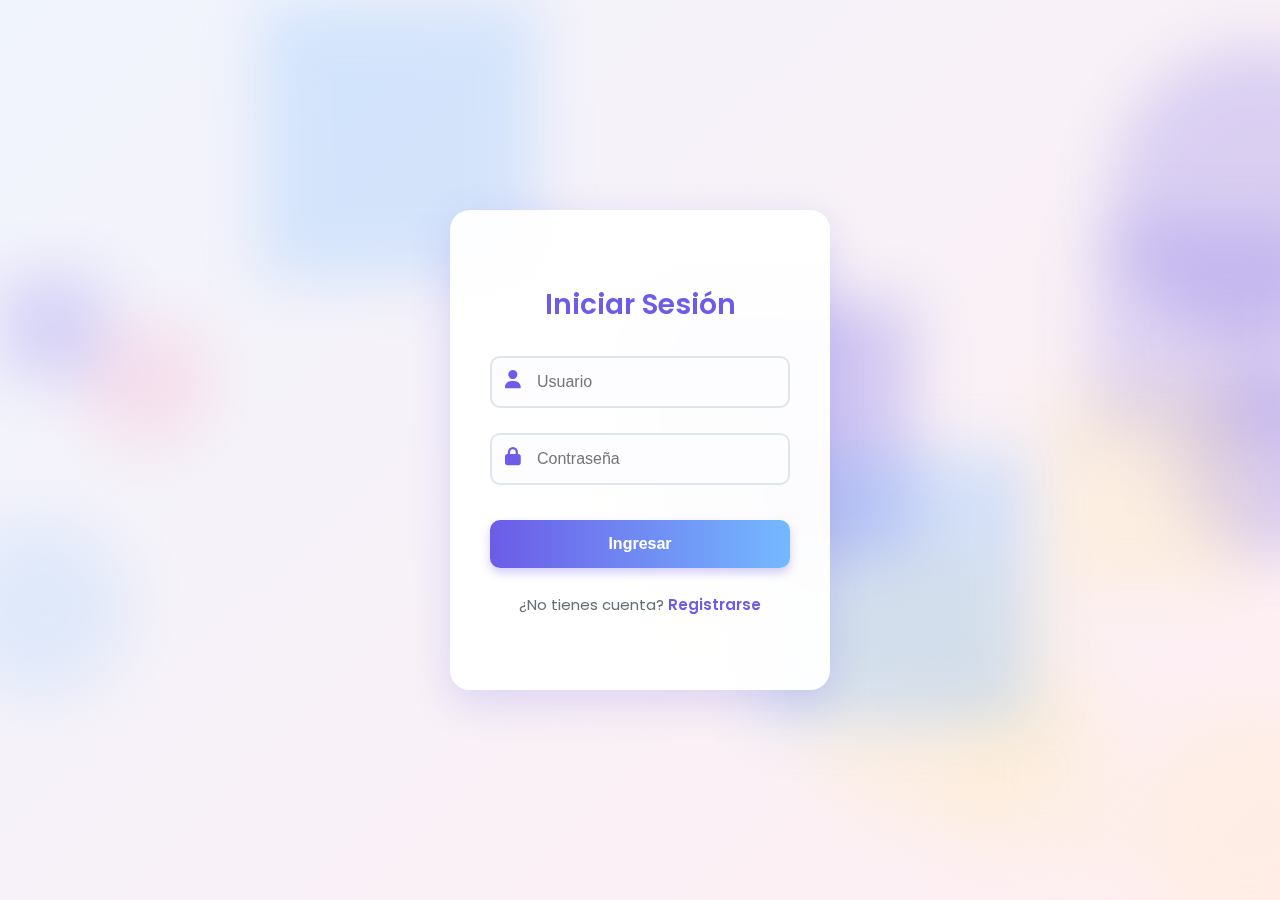
<file: index.html>
<!DOCTYPE html>
<html lang="es">
<head>
  <meta charset="UTF-8" />
  <meta name="viewport" content="width=device-width, initial-scale=1.0" />
  <title>Login / Registro</title>

  <!-- Fuentes -->
  <link href="https://fonts.googleapis.com/css2?family=Poppins:wght@400;500;600;700&display=swap" rel="stylesheet">

  <!-- Iconos -->
  <link rel="stylesheet" href="https://cdnjs.cloudflare.com/ajax/libs/font-awesome/6.5.0/css/all.min.css">

  <!-- Animaciones -->
  <link rel="stylesheet" href="https://cdnjs.cloudflare.com/ajax/libs/animate.css/4.1.1/animate.min.css"/>

  <!-- Estilo personalizado -->
  <link rel="stylesheet" href="css/style.css">
</head>
<body>

<!-- Nuevo fondo animado -->
<div class="background-animation"></div>

<div class="container animate__animated animate__fadeIn">
  <div class="card" id="card">
    
    <!-- Login -->
    <div class="side front">
      <form action="./php/login.php" method="POST">
        <h2>Iniciar Sesión</h2>
        <div class="input-group">
          <i class="fas fa-user"></i>
          <input type="text" name="nombre_usuario" placeholder="Usuario" required>
        </div>
        <div class="input-group">
          <i class="fas fa-lock"></i>
          <input type="password" name="contraseña" placeholder="Contraseña" required>
        </div>
        <button type="submit">Ingresar</button>
        <p class="switch">¿No tienes cuenta? <a id="toRegister">Registrarse</a></p>
      </form>
    </div>

    <!-- Registro -->
    <div class="side back">
      <form action="./php/registro.php" method="POST">
        <h2>Registrarse</h2>
        <div class="input-group">
          <i class="fas fa-user-plus"></i>
          <input type="text" name="nombre_usuario" placeholder="Nuevo usuario" required>
        </div>
        <div class="input-group">
          <i class="fas fa-key"></i>
          <input type="password" name="contraseña" placeholder="Nueva contraseña" required>
        </div>
        <button type="submit">Registrar</button>
        <p class="switch">¿Ya tienes cuenta? <a id="toLogin">Iniciar sesión</a></p>
      </form>
      <div id="mensajeRegistro"></div>
    </div>
  </div>

</div>

<div id="mensajeRegistro"></div>

<!-- Script personalizado -->
<script src="js/script.js"></script>

<!-- Configuración del nuevo fondo animado -->
<script>
  // Nuevo efecto de fondo con formas geométricas animadas
  document.addEventListener('DOMContentLoaded', function() {
    const colors = ['#6c5ce7', '#74b9ff', '#a29bfe', '#ffeaa7', '#fd79a8'];
    const background = document.querySelector('.background-animation');
    
    for (let i = 0; i < 15; i++) {
      const shape = document.createElement('div');
      shape.classList.add('animated-shape');
      
      // Posición aleatoria
      const posX = Math.random() * 100;
      const posY = Math.random() * 100;
      
      // Tamaño aleatorio
      const size = Math.random() * 200 + 100;
      
      // Color aleatorio
      const color = colors[Math.floor(Math.random() * colors.length)];
      
      // Opacidad aleatoria
      const opacity = Math.random() * 0.2 + 0.1;
      
      // Tipo de forma aleatorio
      const shapeType = Math.random() > 0.5 ? 'circle' : 'square';
      
      shape.style.position = 'absolute';
      shape.style.left = `${posX}%`;
      shape.style.top = `${posY}%`;
      shape.style.width = `${size}px`;
      shape.style.height = `${size}px`;
      shape.style.backgroundColor = color;
      shape.style.opacity = opacity;
      shape.style.borderRadius = shapeType === 'circle' ? '50%' : '0';
      shape.style.filter = 'blur(30px)';
      shape.style.zIndex = '-1';
      shape.style.transform = 'translate(-50%, -50%)';
      
      // Animación
      const duration = Math.random() * 30 + 20;
      const delay = Math.random() * 5;
      
      shape.style.animation = `float ${duration}s ease-in-out ${delay}s infinite alternate`;
      
      background.appendChild(shape);
    }
  });
</script>

</body>
</html>
</file>
<file: css/style.css>
/* General reset */
* {
  box-sizing: border-box;
  margin: 0;
  padding: 0;
}

body {
  font-family: 'Poppins', sans-serif;
  overflow: hidden;
  color: #2d3436;
  background-color: #f0f4fd;
}

/* Nuevo fondo animado */
.background-animation {
  position: fixed;
  top: 0;
  left: 0;
  width: 100%;
  height: 100%;
  overflow: hidden;
  z-index: -1;
  background: linear-gradient(135deg, #f0f4fd 0%, #ffeef1 100%);
}

@keyframes float {
  0% {
    transform: translate(-50%, -50%) rotate(0deg);
  }
  50% {
    transform: translate(-50%, -60%) rotate(180deg);
  }
  100% {
    transform: translate(-50%, -50%) rotate(360deg);
  }
}

/* Contenedor */
.container {
  perspective: 1500px;
  display: flex;
  justify-content: center;
  align-items: center;
  height: 100vh;
}

/* Card flip */
.card {
  width: 380px;
  height: 480px;
  position: relative;
  transform-style: preserve-3d;
  transition: transform 0.6s cubic-bezier(0.25, 0.8, 0.25, 1);
}

/* Lados */
.side {
  position: absolute;
  width: 100%;
  height: 100%;
  backface-visibility: hidden;
  background: rgba(255, 255, 255, 0.95);
  border-radius: 20px;
  padding: 40px;
  box-shadow: 0 12px 40px rgba(108, 92, 231, 0.2);
  display: flex;
  flex-direction: column;
  justify-content: center;
  color: #2d3436;
}

.front {
  transform: rotateY(0deg);
}

.back {
  transform: rotateY(180deg);
}

/* Títulos */
.side h2 {
  text-align: center;
  margin-bottom: 30px;
  color: #6c5ce7;
  font-size: 28px;
  font-weight: 600;
}

/* Inputs */
.input-group {
  position: relative;
  margin-bottom: 25px;
}

.input-group i {
  position: absolute;
  left: 15px;
  top: 15px;
  color: #6c5ce7;
  font-size: 18px;
}

.input-group input {
  width: 100%;
  padding: 15px 15px 15px 45px;
  background: #fdfdff;
  border: 2px solid #dfe6e9;
  border-radius: 10px;
  color: #2d3436;
  font-size: 16px;
  outline: none;
  transition: all 0.3s;
}

input:focus {
  border-color: #74b9ff;
  background: #ffffff;
  box-shadow: 0 0 0 3px rgba(116, 185, 255, 0.2);
}

/* Botón */
button {
  width: 100%;
  padding: 15px;
  background: linear-gradient(to right, #6c5ce7, #74b9ff);
  color: white;
  font-weight: 600;
  font-size: 16px;
  border: none;
  border-radius: 10px;
  margin-top: 10px;
  cursor: pointer;
  transition: all 0.3s;
  box-shadow: 0 5px 10px rgba(108, 92, 231, 0.3);
}

button:hover {
  transform: translateY(-2px);
  box-shadow: 0 7px 14px rgba(108, 92, 231, 0.4);
  background: linear-gradient(to right, #74b9ff, #6c5ce7);
}

/* Cambio de login/register */
.switch {
  margin-top: 25px;
  text-align: center;
  font-size: 15px;
  color: #636e72;
}

.switch a {
  color: #6c5ce7;
  font-weight: 600;
  text-decoration: none;
  cursor: pointer;
  transition: all 0.3s;
}

.switch a:hover {
  color: #fab1a0;
  text-decoration: underline;
}

/* Animaciones */
@keyframes fadeIn {
  from { opacity: 0; transform: translateY(20px); }
  to { opacity: 1; transform: translateY(0); }
}

.animate__fadeIn {
  animation: fadeIn 0.6s ease-out forwards;
}
</file>
